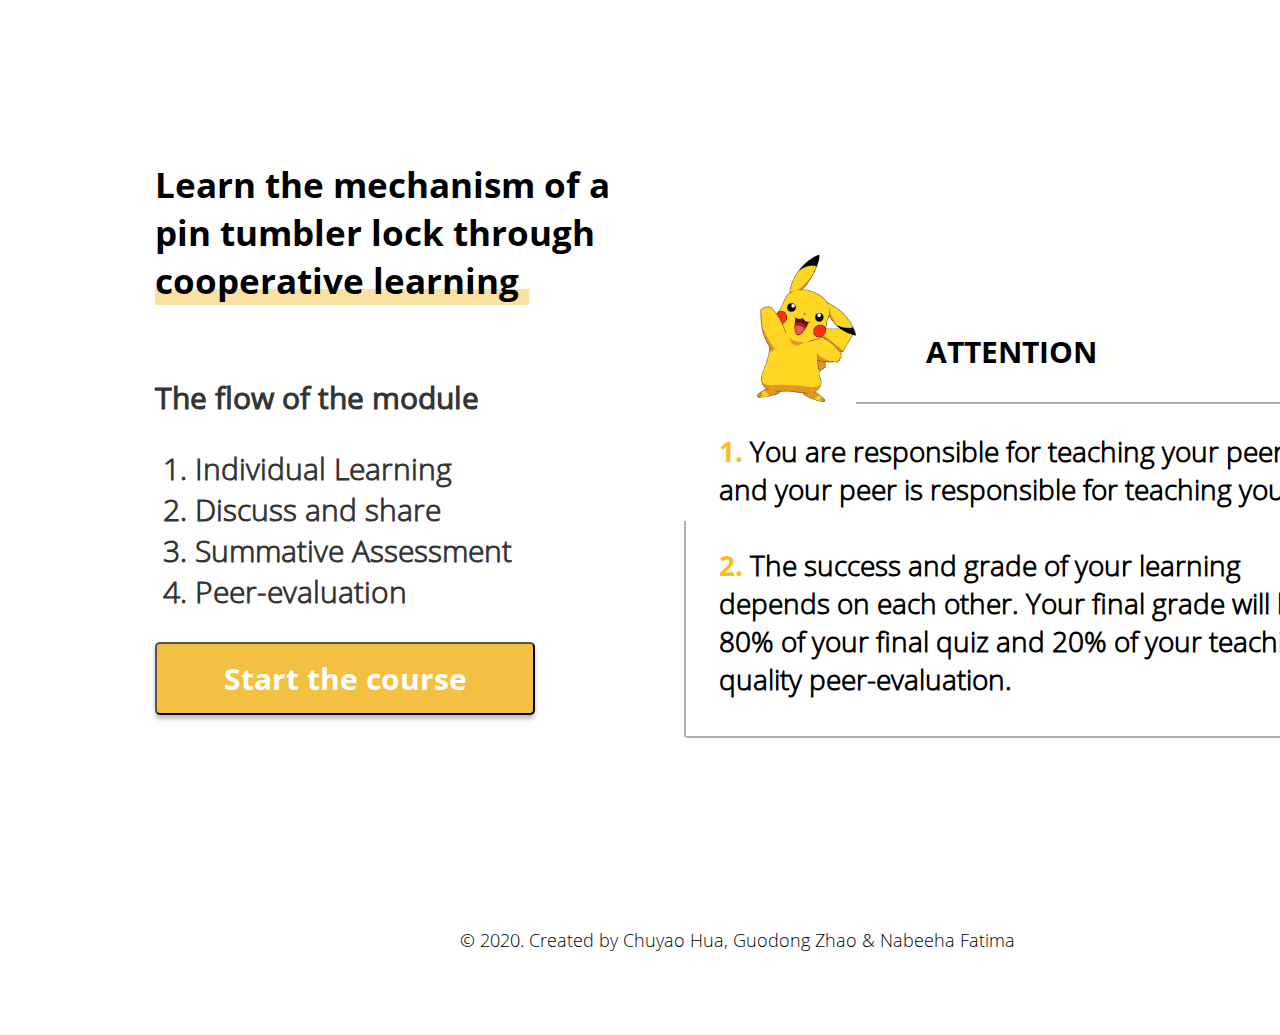
<file: index.html>
<!DOCTYPE html>
<html>
  <link rel="stylesheet" type="text/css" href="css/main.css"></link>
  <head>
      <script type="text/javascript" src="./jquery-1.10.1.js"></script>
  </head>
  <body>
    <div id="page1">

      <div class="rect1"></div>
      <div class="intro1">
        Learn the mechanism of a pin tumbler lock through cooperative learning
      </div>
   
      <label class="intro2">
       <span> The flow of the module </span>
        <ol>
          <li>Individual Learning</li>
          <li>Discuss and share</li>
          <li>Summative Assessment</li>
          <li>Peer-evaluation</li>
        </ol>
               <button class="button1" onclick="myFunction1()">Start the course</button>

      </label>

      <div class="attention">ATTENTION</div>
      <img class="pika1" src="assets/Pikachuu.png">

      <div class="l4" ></div>
      <div class="l3" ></div>
      <div class="l2" ></div>
      <div class="l1" ></div>
        
      <label class="lineframe notes"><span>1. </span>You are responsible for teaching your peer and your peer is responsible for teaching you.<br><br><span>2. </span>The success and grade of your learning depends on each other. Your final grade will be 80% of your final quiz and 20% of your teaching quality peer-evaluation.</label>

    </div>

    <div id="page2" class="show-p2">
      <label class="b3-1">Let’s see an introduction video together...</label>
      <iframe class="b2-video" id="youtube" width="1110" height="561" src="https://www.youtube.com/embed/isFH39jZ4C4" frameborder="0" allowfullscreen></iframe>
      <!-- <div class="youtubeposition"><div id="player"></div></div> -->
      <!-- <button class="button4" id="button4" onclick="myFunction2()">Next</button> -->
      <button class="btn3" onclick="myFunction2()">Next</button>
    </div>

    <div id="page3">
      <label class="b3-1">Team Assignment</label>
      <div class="b3-rect"></div>
      <img class="b3-img" src="assets/box_1star.png">
      <div class="b3-2">Now that you’ve finished the first part. Next, you will either watch a video regarding the lock components or the lock mechanisms.</div>
      <button class="btn3" onclick="myFunction3()">Next</button>
    </div>

    <div id="page4">
      <label class="b3-1">Please choose the team you’re assigned to</label>
      <img class="b4-bg" src="assets/background.png">
      <div class="b4-select">
      </div>
      <div class="b4-1-container">

            <img src="assets/pika_frnd_2.png" class="b4-avatar1">
            <div class="overlay overlayFade" onclick="myFunction4()">
                <div class="text">Team Bulby</div>
            </div>
        </div>
      <div class="b4-2-container">
            <img class="b4-avatar2" src="assets/pikachuu_s friend.png">
            <div class="overlay overlayFade" onclick="myFunction41()">
                <div class="text">Team Eevie</div>
            </div>
        </div>
    </div>

    <div id="page5">
      <div id="page51">
        <label class="b5-1">Components of a pin tumbler lock</label>
        <iframe class="b5-video" id="youtube" width="1110" height="561" src="https://www.youtube.com/embed/rMueFZec-Q4" frameborder="0" allowfullscreen></iframe>
        <img class="b5-img" src="assets/pikachuu_s friend.png">
      </div>
  
      <div id="page52">
      <label class="b5-1">Mechanisms of a pin tumbler lock</label>
      <iframe class="b5-video" id="youtube" width="1110" height="561" src="https://www.youtube.com/embed/H1I8dECi6Sw" frameborder="0" allowfullscreen></iframe>
      <img class="b5-img" src="assets/pika_frnd_2.png">
    </div>
     <button class="btn3" onclick="myFunction5()">Next</button>
    </div>
    

    <div id="page6">
      <label class="b3-1">Discussion Time</label>
       <div class="b3-rect"></div>
      <img class="b3-img" src="assets/box_2stars.png">
      <div class="b6-1">Now, share what you’ve learned with your peer.<br></div>
      <div class="b6-comp-1">FOR COMPONENTS:</div>
      <div class="b6-comp">Explain the following components: case, plug, keyway, spring, driver pin, key pin, and shear line.<br>Where they are and how do they look like?<br>Explain common misconceptions about the inside of the lock.</div>
      <div class="b6-mech-1">FOR MECHANISMS</div>
      <div class="b6-mech">Explain what has to match for a key and a lock.<br>Explain <span>where</span> the pins must line up for the lock to turn.<br>Explain <span>why</span> the pins must line up for the lock to turn. Show/draw an example of a wrong key.</div>

      <div class="b6-timer" id="countdown">Remaining time: <br></div>

      <div class="btn4" id="download" onclick="myFunction6()">Next</div>
    </div>


    <div id="page7">
      <label class="b3-1">Quiz Time</label>
      <div class="b3-rect"></div>

      <iframe class="b7-rect" name="opinionstage-widget" src="https://www.opinionstage.com/api/v1/widgets/637297/iframe?em=1" width="100%" height="70%" scrolling="yes" style="border: none;" frameBorder="0" allow="fullscreen" webkitallowfullscreen="true" mozallowfullscreen="true"></iframe>
          <button class="btn3" onclick="myFunction7()">Next</button>
    </div>

    <div id="page8">
      <div class="b3-rect"></div>
      <label class="b3-1">Evaluate your peer based on how they taught you objectively</label>
          <iframe class="b7-rect" name="opinionstage-widget" src="https://www.opinionstage.com/api/v1/widgets/637311/iframe?em=1" width="100%" height="70%" scrolling="no" style="border: none;" frameBorder="0" allow="fullscreen" webkitallowfullscreen="true" mozallowfullscreen="true"></iframe>
          <img class="b8-img" src="assets/pikachuu2.png">
          <button class="btn3" onclick="myFunction8()">Done</button>
     </div>

     
    <div id="page9">
      <label class="b3-1">Course Complete</label>
      <div class="b3-rect"></div>
      <img class="b3-img" src="assets/box_3stars.png">
      <div class="b9-1"><span>Congratulations!</span><br> You have completed this course.</div>
    </div>
    
      <div class="footer">
        <p class="copyright">&copy; 2020. Created by Chuyao Hua, Guodong Zhao &amp; Nabeeha Fatima<br> </p>
      </div>
        
       
   



    <script>
      var flag = 1, html1, html2, counter=0;
      var slider = document.getElementById("myRange");
      var texta = document.getElementById("hypothesis");
      var output = document.getElementById("showvalue");
      output.innerHTML = slider.value;
      texta.oninput = function()
      {
        console.log("dddd");
        document.getElementById('button7').style.backgroundColor = "#FFC107";
        document.getElementById('button7').style.color = "#FFFFFF";
        document.getElementById("button7").disabled = false;
      }

      

      //page action
      function myFunction1() {
        document.getElementById("page1").style.display = "none";
        document.getElementById("page2").style.display = "flex";
        flag=0;
      }

      function myFunction2() {
        document.getElementById("page2").style.display = "none";
        document.getElementById("page3").style.display = "flex";
      }

      function myFunction3() {
        document.getElementById("page3").style.display = "none";
        document.getElementById("page4").style.display = "flex";
      }
      function myFunction4() {
        document.getElementById("page4").style.display = "none";
        document.getElementById("page51").style.display = "none";
        document.getElementById("page5").style.display = "flex";
      }

      function myFunction41() {
        document.getElementById("page4").style.display = "none";
        document.getElementById("page5").style.display = "flex";
        document.getElementById("page52").style.display = "none";
      }
      function myFunction5() {
        document.getElementById("page5").style.display = "none";
        document.getElementById("page51").style.display = "none";
        document.getElementById("page52").style.display = "none";
        document.getElementById("page6").style.display = "flex";
      }
      function myFunction6() {
        document.getElementById("page6").style.display = "none";
        document.getElementById("page7").style.display = "flex";
      }
      function myFunction7() {
        document.getElementById("page7").style.display = "none";
        document.getElementById("page8").style.display = "flex";
        flag=0;
      }
      function myFunction8() {
        document.getElementById("page8").style.display = "none";
        document.getElementById("page9").style.display = "flex";
      }
      function myFunction9() {
        document.getElementById("page8").style.display = "none";
        document.getElementById("page4").style.display = "flex";
        flag=0;
      }
      function myFunction10() {
        location.reload();
      }
      


      // 1. Youtube video starts here
      // 2. This code loads the IFrame Player API code asynchronously.
      var videoIDs = [
        'isFH39jZ4C4',
        'rMueFZec-Q4',
        'H1I8dECi6Sw'
    ];
      var tag = document.createElement('script');

      tag.src = "https://www.youtube.com/iframe_api";
      var firstScriptTag = document.getElementsByTagName('script')[0];
      firstScriptTag.parentNode.insertBefore(tag, firstScriptTag);

      // 3. This function creates an <iframe> (and YouTube player)
      //    after the API code downloads.
      var player, currentVideoId = 0;
      var player1, currentVideoId = 1;
      function onYouTubeIframeAPIReady() {
        player = new YT.Player('player', {
          height: '500px',
          width: '100%',
          events: {
            'onReady': onPlayerReady,
            'onStateChange': onPlayerStateChange
          }
        });

        player1 = new YT.Player('player', {
          height: '500px',
          width: '100%',
          events: {
            'onReady': onPlayerReady,
            'onStateChange': onPlayerStateChange
          }
        });
      }

      // 4. The API will call this function when the video player is ready.
      function onPlayerReady(event) {
        //event.target.loadVideoById(videoIDs[currentVideoId]);
      }

      // 5. The API calls this function when the player's state changes.
      //    The function indicates that when playing a video (state=1),
      //    the player should play for six seconds and then stop.
      //var done = false;
      function onPlayerStateChange(event) {
        //if (event.data == YT.PlayerState.PLAYING && !done) {
          //setTimeout(pauseVideo, 6000);
          //done = true;
        //}
        if(event.data === 0) {
          if (currentVideoId==1) {
            document.getElementById("button4").style.display = "block";
          }
          if (currentVideoId==2) {
            document.getElementById("button4").style.display = "block";
          }
          if (currentVideoId==3) {
            document.getElementById("button4").style.display = "block";
          }
          
        }
      }
      setInterval(function() {
          if(flag==0) {
              // Button is hidden
              if (currentVideoId < videoIDs.length) {
                player.loadVideoById(videoIDs[currentVideoId]);
              }
              currentVideoId++;
              flag=1;
          }
         
      }, 100);
    </script>

    <!-- //timer -->
      <script type="text/javascript">//<![CDATA[


        window.onload = function() {
            var countdownElement = document.getElementById('countdown'),
                downloadButton = document.getElementById('download'),
                seconds = 30,
                second = 0,
                interval;

            downloadButton.style.display = 'none';

            interval = setInterval(function() {
                countdownElement.firstChild.data = 'Remaining time: '  + (seconds - second) + ' seconds';
                if (second >= seconds) {
                    downloadButton.style.display = 'block';
                    clearInterval(interval);
                }

                second++;
            }, 1000);
        }


          //]]></script>


 </body>
</html>
</file>
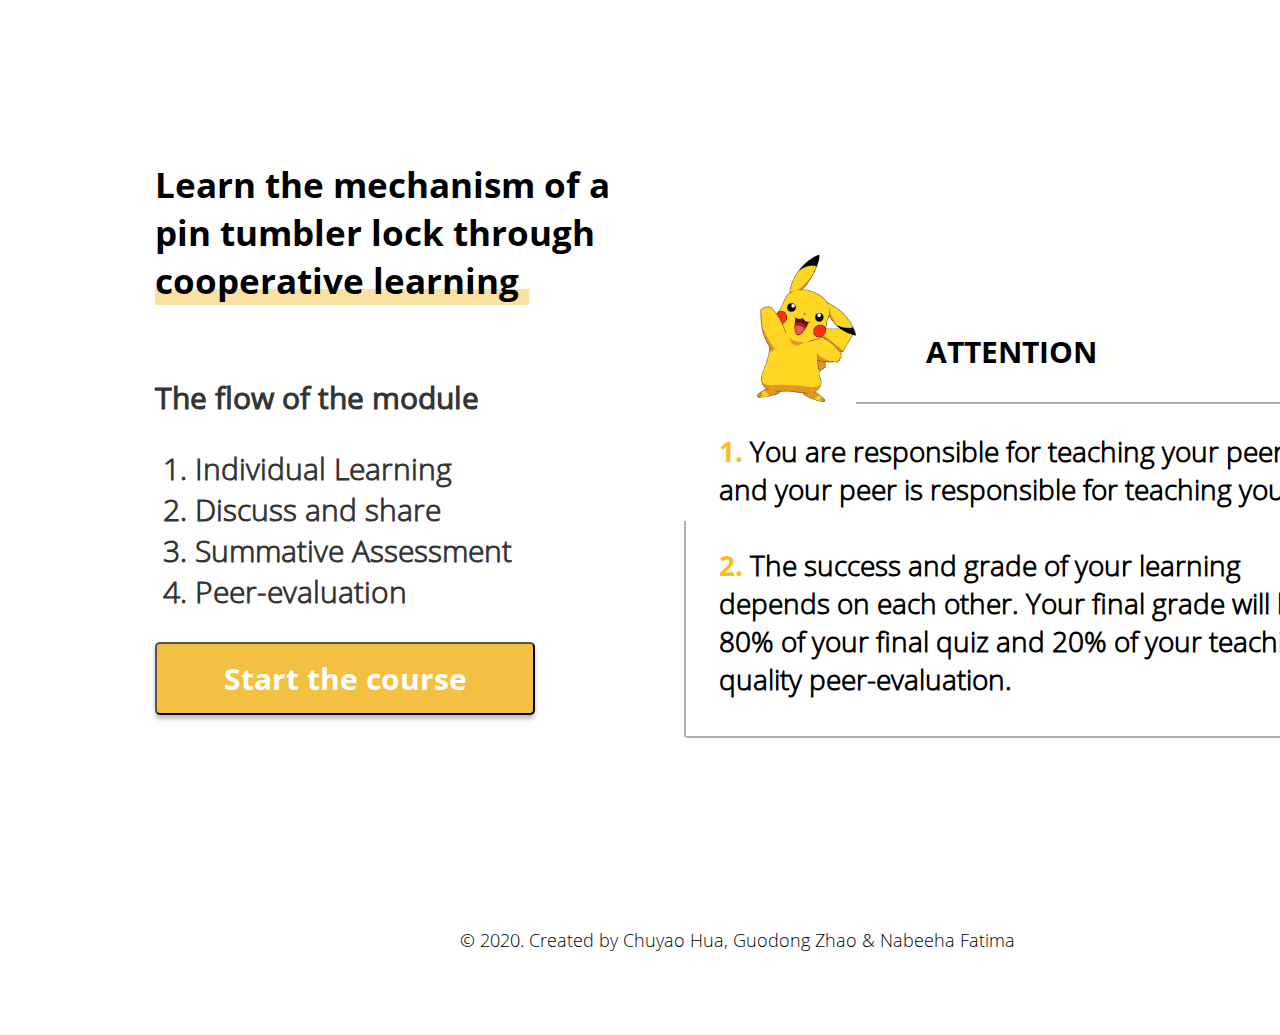
<file: index copy.html>
<!DOCTYPE html>
<html>
  <link rel="stylesheet" type="text/css" href="css/main.css"></link>
  <head>
      <script type="text/javascript" src="./jquery-1.10.1.js"></script>
  </head>
  <body>
    <div id="page1">

      <div class="rect1"></div>
      <div class="intro1">
        Learn the mechanism of a pin tumbler lock through cooperative learning
      </div>
   
      <label class="intro2">
       <span> The flow of the module </span>
        <ol>
          <li>Individual Learning</li>
          <li>Discuss and share</li>
          <li>Summative Assessment</li>
          <li>Peer-evaluation</li>
        </ol>
               <button class="button1" onclick="myFunction1()">Start the course</button>

      </label>

      <div class="attention">ATTENTION</div>
      <img class="pika1" src="assets/Pikachuu.png">

      <div class="l4" ></div>
      <div class="l3" ></div>
      <div class="l2" ></div>
      <div class="l1" ></div>
        
      <label class="lineframe notes"><span>1. </span>You are responsible for teaching your peer and your peer is responsible for teaching you.<br><br><span>2. </span>The success and grade of your learning depends on each other. Your final grade will be 80% of your final quiz and 20% of your teaching quality peer-evaluation.</label>

    </div>

    <div id="page2" class="show-p2">
      <label class="b2-1">Let’s see an introduction video together...</label>
      <iframe class="b2-video" id="youtube" width="1110" height="561" src="https://www.youtube.com/embed/isFH39jZ4C4" frameborder="0" allowfullscreen></iframe>
      <!-- <div class="youtubeposition"><div id="player"></div></div> -->
      <button class="button4" id="button4" onclick="myFunction2()">Next</button>
    </div>

    <div id="page3">
      <label class="b3-1">Team Assignment</label>
      <div class="b3-rect"></div>
      <img class="b3-img" src="assets/box_1star.png">
      <div class="b3-2">Now that you’ve finished the first part. Next, you will either watch a video regarding the lock components or the lock mechanisms.</div>
      <button class="btn3" onclick="myFunction3()">Next</button>
    </div>

    <div id="page4">
      <label class="b3-1">Please choose the team you’re assigned to</label>
      <img class="b4-bg" src="assets/background.png">
      <div class="b4-select">
      </div>
      <div class="b4-1-container">

            <img src="assets/pika_frnd_2.png" class="b4-avatar1">
            <div class="overlay overlayFade" onclick="myFunction4()">
                <div class="text">Team Bulby</div>
            </div>
        </div>
      <div class="b4-2-container">
            <img class="b4-avatar2" src="assets/pikachuu_s friend.png">
            <div class="overlay overlayFade" onclick="myFunction41()">
                <div class="text">Team Eevie</div>
            </div>
        </div>
    </div>

    <div id="page5">
      <div id="page51">
        <label class="b5-1">Components of a pin tumbler lock</label>
        <iframe class="b5-video" id="youtube" width="1110" height="561" src="https://www.youtube.com/embed/rMueFZec-Q4" frameborder="0" allowfullscreen></iframe>
        <img class="b5-img" src="assets/pikachuu_s friend.png">
      </div>
  
      <div id="page52">
      <label class="b5-1">Mechanisms of a pin tumbler lock</label>
      <iframe class="b5-video" id="youtube" width="1110" height="561" src="https://www.youtube.com/embed/H1I8dECi6Sw" frameborder="0" allowfullscreen></iframe>
      <img class="b5-img" src="assets/pika_frnd_2.png">
    </div>
     <button class="btn3" onclick="myFunction5()">Next</button>
    </div>
    

    <div id="page6">
      <label class="b3-1">Discussion Time</label>
       <div class="b3-rect"></div>
      <img class="b3-img" src="assets/box_2stars.png">
      <div class="b6-1">Now, share what you’ve learned with your peer.<br></div>
      <div class="b6-comp-1">FOR COMPONENTS:</div>
      <div class="b6-comp">Explain the following components: case, plug, keyway, spring, driver pin, key pin, and shear line.<br>Where they are and how do they look like?<br>Explain common misconceptions about the inside of the lock.</div>
      <div class="b6-mech-1">FOR MECHANISMS</div>
      <div class="b6-mech">Explain what has to match for a key and a lock.<br>Explain <span>where</span> the pins must line up for the lock to turn.<br>Explain <span>why</span> the pins must line up for the lock to turn. Show/draw an example of a wrong key.</div>


      <div class="b6-timer">Remaining time: <br><span id="time">04:48</span></div>
   

      <button class="btn3" onclick="myFunction6()">Next</button>
    </div>


    <div id="page7">
      <label class="b3-1">Quiz Time</label>
      <div class="b3-rect"></div>

      <iframe class="b7-rect" name="opinionstage-widget" src="https://www.opinionstage.com/api/v1/widgets/637297/iframe?em=1" width="100%" height="70%" scrolling="yes" style="border: none;" frameBorder="0" allow="fullscreen" webkitallowfullscreen="true" mozallowfullscreen="true"></iframe>
          <button class="btn3" onclick="myFunction7()">Next</button>
    </div>

    <div id="page8">
      <div class="b3-rect"></div>
      <label class="b3-1">Evaluate your peer based on how they taught you objectively</label>
          <iframe class="b7-rect" name="opinionstage-widget" src="https://www.opinionstage.com/api/v1/widgets/637311/iframe?em=1" width="100%" height="70%" scrolling="no" style="border: none;" frameBorder="0" allow="fullscreen" webkitallowfullscreen="true" mozallowfullscreen="true"></iframe>
          <img class="b8-img" src="assets/pikachuu2.png">
          <button class="btn3" onclick="myFunction8()">Done</button>
     </div>

     
    <div id="page9">
      <label class="b3-1">Course Complete</label>
      <div class="b3-rect"></div>
      <img class="b3-img" src="assets/box_3stars.png">
      <div class="b9-1"><span>Congratulations!</span><br> You have completed this course.</div>
    </div>
    
      <div class="footer">
        <p class="copyright">&copy; 2020. Created by Chuyao Hua, Guodong Zhao &amp; Nabeeha Fatima<br> </p>
      </div>
        
       
   



    <script>
      var flag = 1, html1, html2, counter=0;
      var slider = document.getElementById("myRange");
      var texta = document.getElementById("hypothesis");
      var output = document.getElementById("showvalue");
      output.innerHTML = slider.value;
      texta.oninput = function()
      {
        console.log("dddd");
        document.getElementById('button7').style.backgroundColor = "#FFC107";
        document.getElementById('button7').style.color = "#FFFFFF";
        document.getElementById("button7").disabled = false;
      }

      //slider
      slider.oninput = function()
      {
        output.innerHTML = this.value;
        if (this.value < 40 || this.value > 80 )
        {
          document.getElementById("face").src = "assets/sad.png";
        }
        else {
          var temperature_is_bad = document.getElementById("p7-background").style.backgroundImage == 'url("assets/hot.png")' ||
          document.getElementById("p7-background").style.backgroundImage == 'url("assets/cold.png")'
          console.log(temperature_is_bad);
          if(!temperature_is_bad){
            document.getElementById("face").src = "assets/happy.png";}
        }
      }

      //page action
      function myFunction1() {
        document.getElementById("page1").style.display = "none";
        document.getElementById("page2").style.display = "flex";
        flag=0;
      }

      function myFunction2() {
        document.getElementById("page2").style.display = "none";
        document.getElementById("page3").style.display = "flex";
      }

      function myFunction3() {
        document.getElementById("page3").style.display = "none";
        document.getElementById("page4").style.display = "flex";
      }
      function myFunction4() {
        document.getElementById("page4").style.display = "none";
        document.getElementById("page51").style.display = "none";
        document.getElementById("page5").style.display = "flex";
      }

      function myFunction41() {
        document.getElementById("page4").style.display = "none";
        document.getElementById("page5").style.display = "flex";
        document.getElementById("page52").style.display = "none";
      }
      function myFunction5() {
        document.getElementById("page5").style.display = "none";
        document.getElementById("page51").style.display = "none";
        document.getElementById("page52").style.display = "none";
        document.getElementById("page6").style.display = "flex";
      }
      function myFunction6() {
        document.getElementById("page6").style.display = "none";
        document.getElementById("page7").style.display = "flex";
        // var container1 = document.getElementById("dragdrop");
        // container1.innerHTML= html1;
        // var container2 = document.getElementById("buttonreset");
        // container2.innerHTML= html2;
      }
      function myFunction7() {
        document.getElementById("page7").style.display = "none";
        document.getElementById("page8").style.display = "flex";
        flag=0;
      }
      function myFunction8() {
        document.getElementById("page8").style.display = "none";
        document.getElementById("page9").style.display = "flex";
      }
      function myFunction9() {
        document.getElementById("page8").style.display = "none";
        document.getElementById("page4").style.display = "flex";
        flag=0;
      }
      function myFunction10() {
        location.reload();
      }


      function p7_choose(event) {
        //clean
        document.getElementById("cool").style.border = "none";
        document.getElementById("hot").style.border = "none";
        document.getElementById("cold").style.border = "none";

        //change border
        let _target = event.target.id;
        console.log(_target);

        //change background
        if (_target == "cool" || _target == "cool1")
        {
          document.getElementById("cool").style.border = "6px solid #66ECCC";
          document.getElementById("p7-background").style.backgroundImage = "url('assets/cool.png')";
          document.getElementById("face").src = "assets/happy.png";
        }else
        if (_target == "cold" || _target == "cold1")
        {
          document.getElementById("cold").style.border = "6px solid #66ECCC";
          document.getElementById("p7-background").style.backgroundImage = "url('assets/cold.png')";
          document.getElementById("face").src = "assets/sad.png";
        }else
        if(_target == "hot" || _target == "hot1")
        {
          document.getElementById("hot").style.border = "6px solid #66ECCC";
          document.getElementById("p7-background").style.backgroundImage = "url('assets/hot.png')";
          document.getElementById("face").src = "assets/sad.png";
        }
      }

      function radio1() {
        document.getElementById("img5").style.display = "flex";
        document.getElementById("img5").src = "assets/Current.png";
        document.getElementById('button2').style.backgroundColor = "#FFC107";
        document.getElementById('button2').style.color = "#FFFFFF";
        document.getElementById("button2").disabled = false;
      }
      function radio2() {
        document.getElementById("img5").style.display = "flex";
        document.getElementById("img5").src = "assets/Metal.png";
        document.getElementById('button2').style.backgroundColor = "#FFC107";
        document.getElementById('button2').style.color = "#FFFFFF";
        document.getElementById("button2").disabled = false;
      }
      function radio3() {
        document.getElementById("img5").style.display = "flex";
        document.getElementById("img5").src = "assets/Chemical Solution.png";
        document.getElementById('button2').style.backgroundColor = "#FFC107";
        document.getElementById('button2').style.color = "#FFFFFF";
        document.getElementById("button2").disabled = false;
      }
      function radio4() {
        document.getElementById("img5").style.display = "flex";
        document.getElementById("img5").src = "assets/Cotton.png";
        document.getElementById('button2').style.backgroundColor = "#FFC107";
        document.getElementById('button2').style.color = "#FFFFFF";
        document.getElementById("button2").disabled = false;
      }

      function allowDrop(ev) {
        ev.preventDefault();
      }

      function drag(ev) {
        ev.dataTransfer.setData("text", ev.target.id);
      }

      function drop(ev) {
        console.log(ev.target.childNodes);
        console.log(ev.target.childNodes.length);
        ev.preventDefault();
        var data = ev.dataTransfer.getData("text");
        var el = ev.target;
        if (ev.target.childNodes.length>=1) {
          ev.target.childNodes[0].remove();
          el.appendChild(document.getElementById(data).cloneNode(true));
          console.log("remove");
          //ev.target.removeChild(ev.target.childNodes[0]);
        }
        else {
          el.appendChild(document.getElementById(data).cloneNode(true));
        }
        //ev.target.appendChild(document.getElementById(data));
        if (document.getElementById('div1').innerHTML != "" && document.getElementById('div2').innerHTML != "") {
          document.getElementById("button5").disabled = false;
          document.getElementById('button5').style.backgroundColor = "#FFC107";
          document.getElementById('text12').style.color = "#FFFFFF";
        }

      }

      // 1. Youtube video starts here
      // 2. This code loads the IFrame Player API code asynchronously.
      var videoIDs = [
        'isFH39jZ4C4',
        'rMueFZec-Q4',
        'H1I8dECi6Sw'
    ];
      var tag = document.createElement('script');

      tag.src = "https://www.youtube.com/iframe_api";
      var firstScriptTag = document.getElementsByTagName('script')[0];
      firstScriptTag.parentNode.insertBefore(tag, firstScriptTag);

      // 3. This function creates an <iframe> (and YouTube player)
      //    after the API code downloads.
      var player, currentVideoId = 0;
      var player1, currentVideoId = 1;
      function onYouTubeIframeAPIReady() {
        player = new YT.Player('player', {
          height: '500px',
          width: '100%',
          events: {
            'onReady': onPlayerReady,
            'onStateChange': onPlayerStateChange
          }
        });

        player1 = new YT.Player('player', {
          height: '500px',
          width: '100%',
          events: {
            'onReady': onPlayerReady,
            'onStateChange': onPlayerStateChange
          }
        });
      }

      // 4. The API will call this function when the video player is ready.
      function onPlayerReady(event) {
        //event.target.loadVideoById(videoIDs[currentVideoId]);
      }

      // 5. The API calls this function when the player's state changes.
      //    The function indicates that when playing a video (state=1),
      //    the player should play for six seconds and then stop.
      //var done = false;
      function onPlayerStateChange(event) {
        //if (event.data == YT.PlayerState.PLAYING && !done) {
          //setTimeout(pauseVideo, 6000);
          //done = true;
        //}
        if(event.data === 0) {
          if (currentVideoId==1) {
            document.getElementById("button4").style.display = "block";
          }
          if (currentVideoId==2) {
            document.getElementById("button4").style.display = "block";
          }
          if (currentVideoId==3) {
            document.getElementById("button4").style.display = "block";
          }
          
        }
      }
      setInterval(function() {
          if(flag==0) {
              // Button is hidden
              if (currentVideoId < videoIDs.length) {
                player.loadVideoById(videoIDs[currentVideoId]);
              }
              currentVideoId++;
              flag=1;
          }
         
      }, 100);
    </script>

    <!-- //timer -->
      <script type="text/javascript">


      function startTimer(duration, display) {
          var timer = duration, minutes, seconds;
          setInterval(function () {
              minutes = parseInt(timer / 60, 10)
              seconds = parseInt(timer % 60, 10);

              minutes = minutes < 10 ? "0" + minutes : minutes;
              seconds = seconds < 10 ? "0" + seconds : seconds;

              display.text(minutes + ":" + seconds);

              if (--timer < 0) {
                  timer = duration;
              }
          }, 1000);
      }

      jQuery(function ($) {
          var fiveMinutes = 60 * 5,
              display = $('#time');
          startTimer(fiveMinutes, display);
      });


  //]]></script>
 </body>
</html>
</file>
<file: css/main.css>
body {
    background: #FFFFFF;
    height: 100%;
}

@font-face {
  font-family: Open Sans;
  src: url(../assets/open-sans/OpenSans-Light.ttf);
}

@font-face {
  font-family: OpenSans-Regular;
  src: url(../assets/open-sans/OpenSans-Regular.ttf);
}


@font-face {
  font-family: OpenSans-bold;
  src: url(../assets/open-sans/OpenSans-Bold.ttf);
}


#page1 {
    display:flex;
    flex-direction: column;
    align-items: center;
    margin-top: 20%;
}

.intro1 {
  position: absolute;
  width: 478px;
  height: 163px;
  left: 155px;
  top: 161px;

  font-family: OpenSans-bold;
  font-style: bold;
  font-weight: bold;
  font-size: 35px;
  line-height: 48px;

  color: #000000;
}

.rect1 {
  position: absolute;
  width: 374px;
  height: 16px;
  left: 155px;
  top: 289px;

  background: #FAE0A1;
}

.intro2 {
  position: absolute;
  width: 366px;
  height: 246px;
  left: 155px;
  top: 377px;

  font-family: Open Sans;
  font-style: normal;
  font-weight: 600;
  font-size: 30px;
  line-height: 41px;

  color: #353535;
}

.intro2 span {
  font-family: OpenSans-Regular;
}


.attention {
  position: absolute;
  width: 213px;
  height: 71px;
  left: 884px;
  top: 331px;

  font-family: OpenSans-bold;
  font-style: normal;
  font-weight: bold;
  font-size: 30px;
  line-height: 41px;

  color: #000000;
  display: flex;
  justify-content: right;
  align-items: right;
}

.pika1 {
  position: absolute;
  width: auto;
  height: 147px;
  left: 757px;
  top: 255px;
}

.lineframe {
  position: absolute;
  width: 652.03px;
  height: 334px;
  left: 686px;
  top: 402px;
}

.l4 {
    position: absolute;
  width: 214.04px;
  height: 0px;
  left: 577px;
  top: 628px;

  border: 1px solid #B0B0B0;
  transform: rotate(90deg);
}

.l3 {
  position: absolute;
  width: 651.04px;
  height: 0px;
  left: 686px;
  top: 736px;

  border: 1px solid #B0B0B0;
}

.l2 {
  position: absolute;
  width: 334px;
  height: 0px;
  left: 1172px;
  top: 569px;

  border: 1px solid #B0B0B0;
  transform: rotate(90deg);
}

.l1 {
  position: absolute;
  width: 482.03px;
  height: 0px;
  left: 856px;
  top: 402px;

  border: 1px solid #B0B0B0;
}

.notes {
  width: 604px;
  height: 304px;
  left: 719px;
  top: 432px;

  font-family: Open Sans;
  font-style: normal;
  font-weight: 800;
  font-size: 28px;
  line-height: 38px; 
}

.notes span {
  font-family: OpenSans-bold;
  color: #F9BC28;
}

.b2-1 {
  position: absolute;
  width: 1024px;
  height: 72px;
  left: 155px;
  top: 10px;

  font-family: OpenSans-Bold;
  font-style: normal;
  font-weight: bold;
  font-size: 35px;
  line-height: 48px;

  color: #000000;
}

.b2-2 {
  position: absolute;
  width: 740px;
  height: 136px;
  left: 340px;
  top: 274px;

  font-family: Open Sans;
  font-style: normal;
  font-weight: 600;
  font-size: 25px;
  line-height: 34px;
  color: #000000;
}

.b2-video {
  position: absolute;
  width: 1110px;
  height: 561px;
  left: 155px;
  top: 256px;

  background: #F0F0F0;
  border: 1px solid #CACACA;
  box-sizing: border-box;
  border-radius: 10px;
}

.b3-1 {
  position: absolute;
  width: 1155px;
  height: 72px;
  left: 155px;
  top: 161px;

  font-family: OpenSans-Bold;
  font-style: normal;
  font-weight: bold;
  font-size: 35px;
  line-height: 48px;

  color: #000000;
}

.b3-rect {
  position: absolute;
  width: 1110px;
  height: 561px;
  left: 155px;
  top: 253px;

  background: #F8F8F8;
  border-radius: 10px;
}

.b3-img {
  position: absolute;
  width: 180px;
  height: 166.62px;
  left: 625px;
  top: 339px;
}

.b3-2 {
  position: absolute;
  width: 863px;
  height: 138px;
  left: 284px;
  top: 561px;

  font-family: Open Sans;
  font-style: normal;
  font-weight: 600;
  font-size: 30px;
  line-height: 41px;
  text-align: center;

  color: #000000;
}


.b4-bg {
  position: absolute;
  width: 1110px;
  height: 540px;
  left: 155px;
  top: 253px;
}

.b4-select {
  position: absolute;
  width: 1113px;
  height: 345px;
  left: 152px;
  top: 335px;

  background: rgba(138, 138, 138, 0.5);
}

.b4-1-container {
  position: absolute;
  width: 286px;
  height: 290px;
  left: 343px;
  top: 360px;

  border: 5px solid #F9BC28;
  box-sizing: border-box;
  border-radius: 15px;
}


.b4-avatar1 {
  width: 227px;
  height: 188px;
  transform: matrix(-1, 0, 0, 1, 0, 0);
  padding-right: 25px;
  padding-top: 40px;
}

.text {
    font-size: 20px;
    position: absolute;
    top: 90%;
    left: 50%;
    transform: translate(-50%, -50%);
    font-family: OpenSans-Regular;
    color: black;
}

.overlayFade{
    height: 100%;
    width:100%;
    top:0;
    left:0;
    background-color: #F9BC28;
}

.overlay {
    position: absolute;
    opacity: 0;
    transition:all .3s ease;
}

.b4-1-container:hover .overlay, .b4-1-container:hover .overlayFade,
.b4-2-container:hover .overlay, .b4-2-container:hover .overlayFade {
    opacity: 0.3;
}

.b4-2-container {
  position: absolute;
  width: 286px;
  height: 290px;
  left: 823px;
  top: 361px;

  border: 5px solid #F9BC28;
  box-sizing: border-box;
  border-radius: 15px;
}

.b4-avatar2 {
  width: 201px;
  height: 208px;
  padding-top: 20px;
  padding-left: 25px;
}

.b5-1 {
  position: absolute;
  width: 1024px;
  height: 72px;
  left: 155px;
  top: 156px;

  font-family: OpenSans-Bold;
  font-weight: bold;
  font-size: 35px;
  line-height: 48px;

  color: #000000;
}

.b5-img {
  position: absolute;
  width: 244px;
  height: 202px;
  left: 1115px;
  top: 600px;
}

.b5-video {
  position: absolute;
  width: 1110px;
  height: 561px;
  left: 155px;
  top: 256px;

  background: #F0F0F0;
  border: 1px solid #CACACA;
  box-sizing: border-box;
  border-radius: 10px;
}

.b6-1 {
  position: absolute;
  width: 863px;
  height: 61px;
  left: 287px;
  top: 271px;

  font-family: Open Sans;
  font-style: normal;
  font-weight: 600;
  font-size: 35px;
  line-height: 48px;
  text-align: center;

  color: #000000;
}

.b6-comp {
  position: absolute;
  width: 442px;
  height: 152px;
  left: 198px;
  top: 615px;

  font-family: Open Sans;
  font-style: normal;
  font-size: 18px;
  line-height: 25px;

  color: #000000;
}

.b6-comp-1 {
  position: absolute;
  height: 25px;
  left: 198px;
  top: 590px;

  font-family: OpenSans-Bold;
  font-style: normal;
  font-weight: bold;
  font-size: 18px;
  line-height: 25px;
  /* identical to box height */
  color: #000000;
}

.b6-mech-1 {
  position: absolute;
  height: 25px;
  left: 781px;
  top: 590px;

  font-family: OpenSans-Bold;
  font-style: normal;
  font-weight: bold;
  font-size: 18px;
  line-height: 25px;
  /* identical to box height */
  color: #000000;

}

.b6-mech {
  position: absolute;
  width: 442px;
  height: 185px;
  left: 780px;
  top: 615px;

  font-family: Open Sans;
  font-style: normal;
  font-size: 18px;
  line-height: 25px;

  color: #000000;
}

.b6-mech span {
  font-family: OpenSans-Bold;
  color: #F4C042;
}

.b6-timer {
  position: absolute;
  width: 338px;
  height: 110px;
  left: 955px;
  top: 89px;

  font-family: OpenSans-Bold;
  font-weight: bold;
  font-size: 30px;
  line-height: 48px;
  text-align: center;

  color: #000000;
}

.btnEnable {
  background-color:#E6F9D2;
  border:1px solid #97DE4C;
  color:#232323;
  cursor:pointer;
}

.btnDisable {
  background-color:#FCBABA;
  border:1px solid #DD3939;
  color:#232323;
  cursor:wait;
}

.button {
  width:125px;
  padding:10px;
}

#wrapper {
  text-align:center;
  border:1px solid #7F7F7F;
  width:150px;
  margin:25px auto;
  padding:25px;
  background-color:#E3E4E4;
}


#myTimer {
  font-size: 64px bold;
  padding: 20px;
  display:block;
}

.b7-rect {
  position: absolute;
  width: 414px;
  left: 513px;
  top: 260px;

  border-radius: 10px;
}


.b8-img {
  position: absolute;
  width: 200px;
  height: 200px;
  left: 200px;
  top: 580px;
}

.b8-2 {
  position: absolute;
  width: 863px;
  height: 138px;
  left: 284px;
  top: 561px;

  font-family: OpenSans-Regular;
  font-style: normal;
  font-weight: 600;
  font-size: 35px;
  line-height: 41px;
  text-align: center;

  color: #000000;
}

.b9-1 {
  position: absolute;
  width: 863px;
  height: 138px;
  left: 288px;
  top: 580px;

  font-family: Open Sans;
  font-style: normal;
  font-size: 35px;
  line-height: 48px;
  text-align: center;

  color: #000000;

}

.b9-1 span {
  font-family: OpenSans-Bold;
  font-size: 40px;
}

.footer {
  position: absolute;
  width: auto;
  height: 25px;
  left: 460px;
  top: 910px;
  padding-bottom: 100px;


  font-family: Open Sans;
  font-style: normal;
  font-weight: normal;
  font-size: 18px;
  line-height: 25px;

  text-align: center;

  color: #000000;
}

.p1-1, .p1-2, .p1-3 {
    display: flex;
    justify-content: center;
    align-items: center;
}

.p1-2 {
  margin-top: 8px;
}

.p1-3 {
    margin-top: 90px;
}

#page2 {
  flex-direction: column;
  align-items: center;
  margin-top: 6%;
}

.p2-2{
  display: flex;
  margin-top: 90px;
}

.p22-i {
  display: flex;
  margin-top: 16px;
  margin-bottom: 16px;
  align-items: center;
}

.p22-i input {
  margin-right: 12px;
}

.text-p2{
  padding-left: 14px;
  font-family: Montserrat;
  font-style: normal;
  font-weight: normal;
  font-size: 34px;
  line-height: 41px;
  color: black;
}

.p22-2{
  display: flex;
  margin-left: 30px;
  flex-direction: column;
}

.small-icon {
  height: 38px;
  width: auto;
}

  #page2, #page3, #page31, #page4, #page5, #page6, #page61, #page62, #page63, #page7, #page8, #page9, #page32, #page33 {
    display:none;
  }

  #page5 {
    flex-direction: column;
    align-items: center;
    margin-top: 6%;
  }

  .p5-1{
    display: flex;

  }

  .p51-1 {
    display: flex;
    flex-direction: column;
    align-items: center;
  }
  .p51-2 {
    display: flex;
    flex-direction: column;
    align-items: flex-start;
    padding-top: 30px;
  }

  .p51-2 p {
    width: 360px;
    font-family: Montserrat;
    font-style: normal;
    font-weight: normal;
    font-size: 20px;
    line-height: 24px;
    color: black;
  }

  #page4 {
    flex-direction: column;
    align-items: center;
    margin-top: 8%;
  }

  #page3, #page31, #page32, #page33 {
    flex-direction: column;
    align-items: center;
    margin-top: 12%;
  }

  .p3-1, .p31-1 {
    display: flex;
  }

  .p31-1{
    flex-direction: row;
    width: 70%;
  }

  .pp31-1, .p311-1 {
    display: flex;
    flex-direction: column;
    margin-left: 30px;
    padding-top: 72px;
  }

  .p3a-t-1, .p3b-t-1{
    font-family: Montserrat-bold;
    font-style: normal;
    font-weight: bold;
    font-size: 22px;
    line-height: 41px;
    color: black;
    margin-bottom: 30px;
  }

  .p3a-t-1 span,
  .p3b-t-1 span {
    color: #FFC107;
  }

  .p3a-t-2, .p3b-t-2 {
    font-family: Montserrat;
    font-style: normal;
    font-weight: normal;
    font-size: 22px;
    line-height: 41px;
    color: black;
  }

  .youtubeposition {
      overflow: hidden;
      width:70%;
      display: flex;
      justify-content: center;
  }

  .youtubeposition::after {
      content: '';
  }


  .text1 {
    font-family: Montserrat;
    font-style: normal;
    font-weight: normal;
    font-size: 48px;
    line-height: 59px;
    text-align: center;
    color: black;
  }
  .text2 {
    /* Phone Battery */
    font-family: Montserrat-bold;
    font-style: normal;
    font-weight: bold;
    font-size: 48px;
    line-height: 59px;
    /* identical to box height */

    text-align: center;

    color: black;
  }
  .text4 {
    /* What do you think the battery is made of? */
    font-family: Montserrat-bold;
    font-style: normal;
    font-weight: bold;
    font-size: 48px;
    line-height: 59px;
    margin-bottom: 72px;
    /* identical to box height */
    text-align: center;
    color: ;
  }

  .text4a {
    font-family: Montserrat-bold;
    font-style: normal;
    font-weight: bold;
    font-size: 48px;
    line-height: 59px;
    margin-bottom: 8px;
    /* identical to box height */
    text-align: center;
    color: black;
  }
  .text5 {
    font-family: Montserrat;
    font-style: normal;
    font-weight: normal;
    font-size: 20px;
    line-height: 24px;
    color: black;
    margin-bottom: 24px;
  }
  .text6 {
    font-family: Montserrat;
    font-style: normal;
    font-weight: bold;
    font-size: 30px;
    line-height: 37px;
    /* identical to box height */
    text-align: center;
    color: #BDBDBD;
  }

  .text11 {
    /* Battery */
    font-family: Montserrat;
    font-style: normal;
    font-weight: 500;
    font-size: 24px;
    line-height: 29px;
    text-align: center;

    color: #FFFFFF;
  }
  .text12 {
    /* Next */
    font-family: Montserrat-bold;
    font-style: normal;
    font-weight: bold;
    font-size: 30px;
    line-height: 37px;
    /* identical to box height */
    text-align: center;
    color: #FFFFFF;
  }

  .radio1 {
    /* Ellipse 1 */
    border: 3px solid #FFFFFF;
    box-sizing: border-box;
  }
  .radio2 {
    /* Ellipse 1 */
    border: 3px solid #FFFFFF;
    box-sizing: border-box;
  }
  .radio3 {
    /* Ellipse 1 */
    border: 3px solid #FFFFFF;
    box-sizing: border-box;
  }
  .radio4 {
    /* Ellipse 1 */
    border: 3px solid #FFFFFF;
    box-sizing: border-box;
  }


  .img5 {
    /* Vector */
    height: 38px;
    width: 38px;
    display:none;
  }

  .button1 {
    width: 380px;
    height: 73px;
    background: #F4C042;
    box-shadow: 0px 4px 4px rgba(0, 0, 0, 0.25);
    border-radius: 5px;
    font-family: OpenSans-bold;
    font-style: normal;
    font-weight: 500;
    font-size: 30px;
    line-height: 37px;
    color: #fff;
    /* identical to box height */
    text-align: center;
  }

  .action-button {
    margin-top: 90px;
  }

  
  .button4 {
    /* Group 6 */
    margin-top: 50px;
    width: 380px;
    height: 73px;
    background: #F4C042;
    padding: 4px 40px 4px 40px;
    box-shadow: 0px 4px 4px rgba(0, 0, 0, 0.25);
    border-radius: 5px;
    font-family: OpenSans-bold;
    font-style: normal;
    font-weight: 500;
    font-size: 30px;
    line-height: 37px;
    color: #fff;
    /*display: none;*/
    /* identical to box height */
    text-align: center;
  }

  .btn3 {
    /* Group 6 */
    position:absolute;
    width: 380px;
    height: 73px;
    left: 525px;
    top: 830px;
    background: #F4C042;
    padding: 4px 40px 4px 40px;
    box-shadow: 0px 4px 4px rgba(0, 0, 0, 0.25);
    border-radius: 5px;
    font-family: OpenSans-bold;
    font-style: normal;
    font-weight: 500;
    font-size: 30px;
    line-height: 37px;
    color: #fff;
    /* identical to box height */
    text-align: center;
  }

  .btn4 {
    /* Group 6 */
    position:absolute;
    width: 380px;
    height: 53px;
    left: 525px;
    top: 830px;
    background: #F4C042;
    padding: 4px 40px 4px 40px;
    box-shadow: 0px 4px 4px rgba(0, 0, 0, 0.25);
    border-radius: 5px;
    font-family: OpenSans-bold;
    font-style: normal;
    font-weight: 500;
    font-size: 30px;
    line-height: 48px;
    color: #fff;
    display: none;
    /* identical to box height */
    text-align: center;
  }


  .button-clean{
    border: 2px solid #fff;
    background-color:  transparent;
    box-sizing: border-box;
    border-radius: 6px;
    width: 191px;
    height: 45px;
    font-family: Montserrat;
    font-style: normal;
    font-weight: 500;
    font-size: 24px;
    line-height: 29px;
    text-align: center;
    color: #FFFFFF;
    margin: 20px 0px 0px 50px;
  }
  .rectangle1 {
    /* Rectangle 2 */
    min-width: 263px;
    max-width: 263px;
    height: 338px;
    
    display: flex;
    flex-direction: column;
    align-items: space-between;
  }
  .rec1-1 {
    padding-top: 120px;
    padding-bottom: 120px;
    height: 100%;
    display: flex;
    flex-direction: column;
    align-items: center;
    justify-content: space-between;
  }

  .diagram {
    /* Group 8 */
    background-image: url("../assets/dragdrop.png");
    background-repeat: no-repeat;
    background-size: 457px 371.5px;
    width: 457px;
    height: 371.5px;
    margin-top: 72px;
  }

  #dragdrop{
    position: relative;
  }

  #div1 {
    position: absolute;
    left: 180px;
    top: -25px;
    width: 140px;
    height: 40px;
    background: #E6E6E6;
    box-shadow: inset 0px 4px 4px rgba(0, 0, 0, 0.25);
    border-radius: 6px;
  }
  #div2 {
    position: absolute;
    width: 140px;
    height: 40px;
    top: 150px;
    left: -60px;
    background: #E6E6E6;
    box-shadow: inset 0px 4px 4px rgba(0, 0, 0, 0.25);
    border-radius: 6px;
  }

  #div1 img,
  #div2 img{
    height: 40px;
  }


  .img7 img,
  .img8 img{
    width: 140px;
  }

  .img9 img{
    width: 160px;
  }

  .img10 img{
    width: 120px;
  }

  #page6, #page61, #page62, #page63 {
    flex-direction: column;
    align-items: center;
    margin-top: 8%;
  }

  #page7{
    flex-direction: column;
    align-items: center;
    margin-top: 8%;
  }

  .p7-con1 {
    max-width: 820px;
    margin: 0 15% 0 15%;
  }


  .p7-1 {
    position: relative;

  }

  .p71-2 {
    position: absolute;
    left: 12px;
    bottom: 24px;
    display: flex;
    align-items: center;
  }

  #p7-background{
    border-radius: 0px 0px 8px 8px;
    background-image: url(../assets/gray_bg.png);
    background-repeat: no-repeat;
    background-size: 820px 359px;
    width: 820px;
    height: 359px;
  }

  #face {
    position: absolute;
    right: 52px;
    bottom: 23px;
  }

  .p71-1 {
    background-color: #4C536A;
    border-radius: 8px 8px 0px 0px;
  }

  .p71-1 p {
    color: #fff;
    font-family: Hind;
    font-style: normal;
    font-weight: normal;
    font-size: 18px;
    line-height: 34px;
    margin: 0px;
    padding: 8px 0px 12px 8px;
  }



  #page7 .button2 {
    margin-top: 14px;
    background: #636363;
    border-radius: 8px;
    font-family: Montserrat-bold;
    font-style: normal;
    font-weight: bold;
    font-size: 30px;
    line-height: 37px;
    text-align: center;
    color: #BDBDBD;
  }

  .p7-2 p,
  .p7-3 p {
    color: #fff;
    font-family: Hind;
    font-style: normal;
    font-weight: normal;
    font-size: 18px;
    line-height: 34px;
    margin: 24px 0 0 0;
    padding: 8px 0px 12px 8px;
  }

  .p7-3 textarea {
    background: #F0F0F0;
    box-shadow: inset 0px 4px 4px rgba(0, 0, 0, 0.25);
    border-radius: 10px;
    width: 100%;
    height: 100px;
    padding: 14px;
    color: #000000;
  }

  .p712-i {
    border-radius: 50%;
    width: 90px;
    height: 90px;
    background: #FFFFFF;
    box-shadow: 0px 4px 12px rgba(148, 148, 148, 0.25);
    display: flex;
    justify-content: center;
    align-items: center;
    margin-left: 18px;

  }

  .p712-i img {
    width: 56px;
    height: 56px;
  }

  .slidecontainer input {
    width: 90%;
  }

  .slidecontainer span {
    color: #fff;
  }

  #page8 {
    flex-direction: column;
    align-items: center;
    margin-top: 20%;
  }

  #page8 .text5 {
    width: 60%;
    line-height: 32px;
  }

  #page9 {
    flex-direction: column;
    align-items: center;
    margin-top: 8%;
  }

  #page9 .p9-img {
    height: 272px;
    width: 272px;
  }

  #page9 .button3{
    font-family: Montserrat-bold;
    font-style: normal;
    font-weight: bold;
    font-size: 30px;
    line-height: 37px;
    /* identical to box height */
    text-align: center;
    color: #FFFFFF;
    margin-top: 70px;
  }

  .p1-4 {
    display: flex;
    flex-direction: column;
    align-items: center;
    margin-top: 140px;
  }

  .p1-4 p{
    font-family: Montserrat;
    font-style: normal;
    font-weight: 300;
    font-size: 14px;
    line-height: 24px;
    text-align: center;
    color: black;
    margin: 2px 0px 0px 0px;
  }

  .p1-4 img {
    margin: 8px 0px 8px 0px;
  }

  .p6-feedback-t {
    font-family: Montserrat;
    font-style: normal;
    font-weight: normal;
    font-size: 22px;
    line-height: 41px;
    color: #FFFFFF;
    margin-bottom: 30px;
  }

  .p6-i {
    display: flex;
    width: 80%;
    align-items: center;

  }

  .inline-blue {
    color: #9BFCFF;
    font-weight: bold;
  }

  .inline-orange {
    color: #FFC107;
    font-weight: bold;
  }

  .inline-red {
    color: #ED405F;
    font-weight: bold;
  }

  .inline-mint {
    color: #66ECCC;
    font-weight: bold;
  }
</file>
